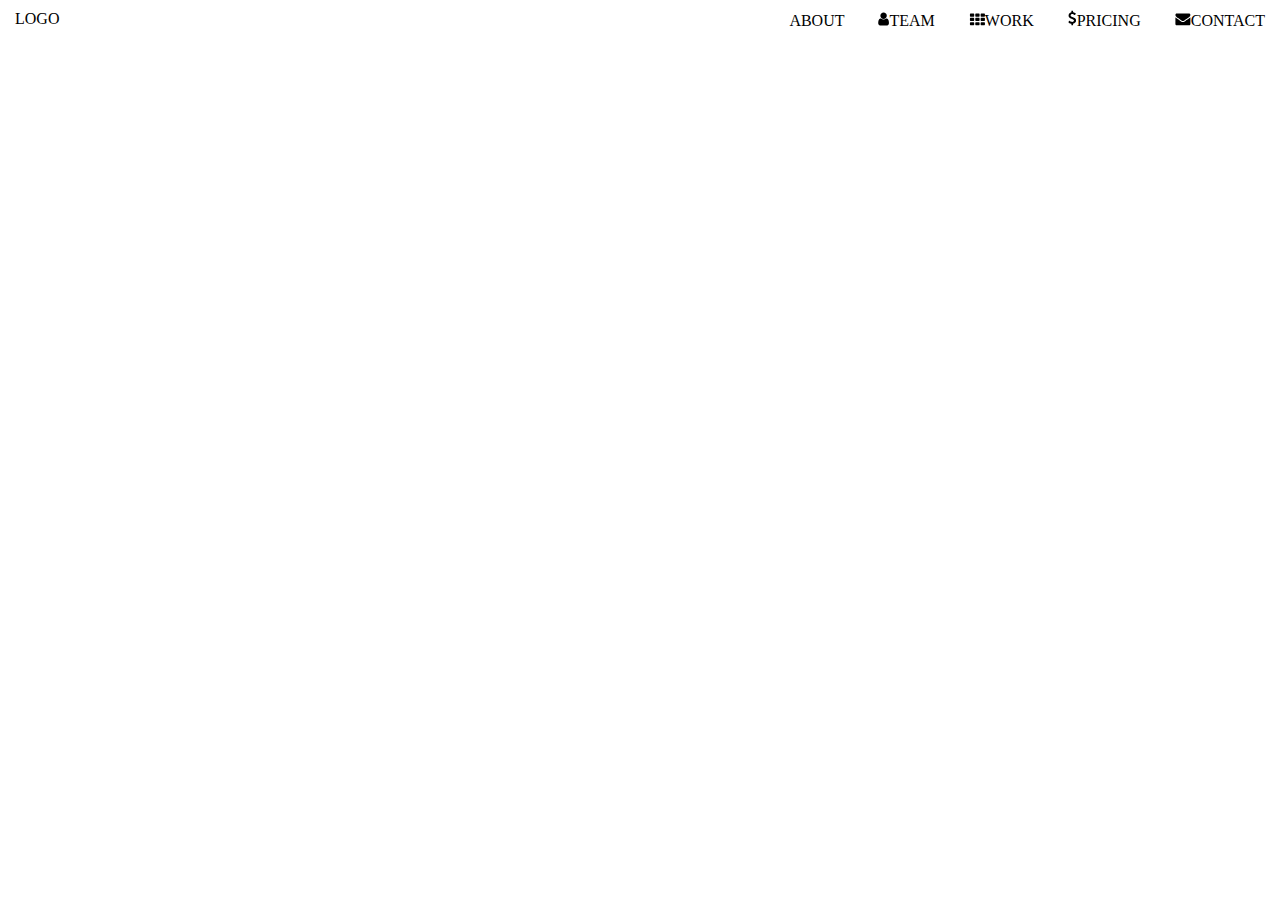
<file: index.html>
<!DOCTYPE html>
<html lang="en">
<head>
    <meta charset="UTF-8">
    <meta name="viewport" content="width=device-width, initial-scale=1.0">
    <title>Document</title>
    <link rel="stylesheet" href="style.css">
</head>
<body>
    <div class="container">
      <p class="logo">LOGO</p>
          <ul class="ull">
            
            <li class="lii">ABOUT</li>
            <li class="lii"><img src="/icons/human.svg" alt="">TEAM</li>
            <li class="lii"><img src="/icons/menu.svg" alt="">WORK</li>
            <li class="lii"><img src="/icons/money.svg" alt="">PRICING</li>
            <li class="lii"><img src="/icons/email.svg" alt="">CONTACT</li>
          </ul>
    </div>
</body>
</html>
</file>
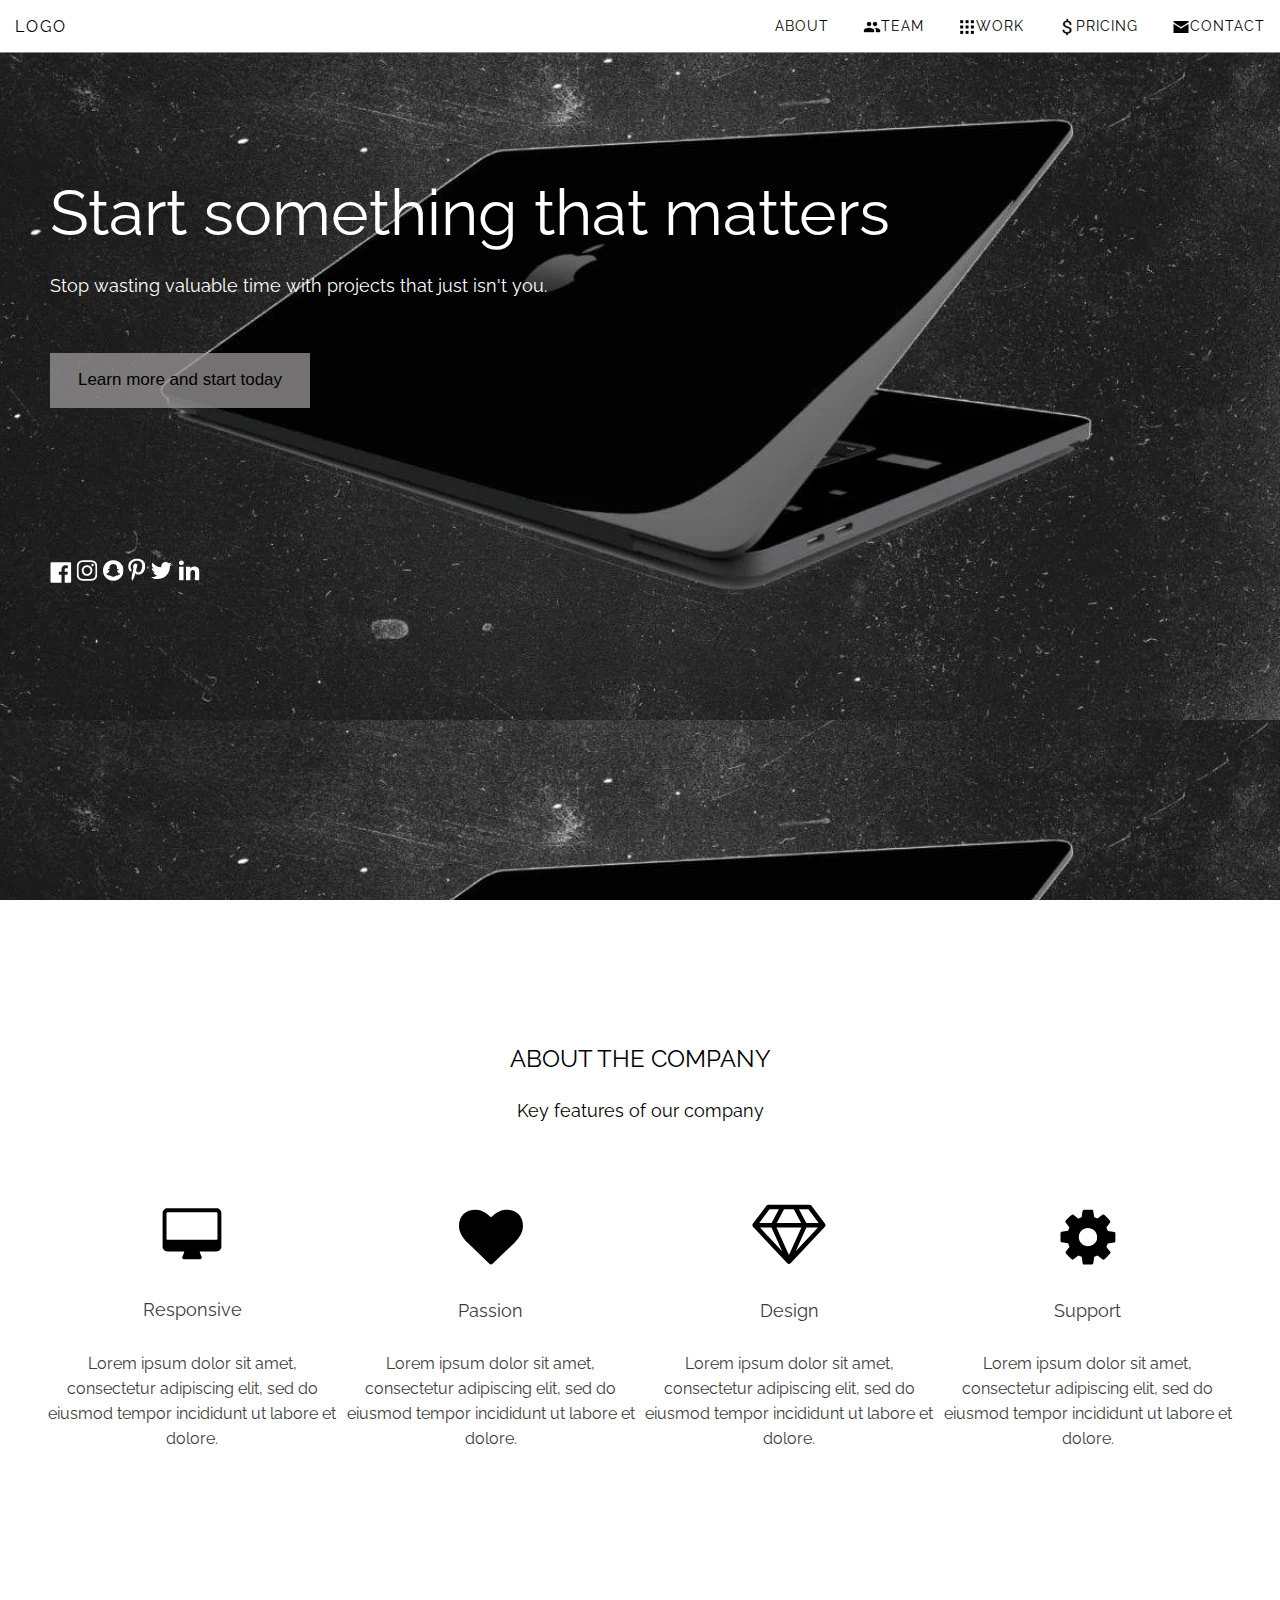
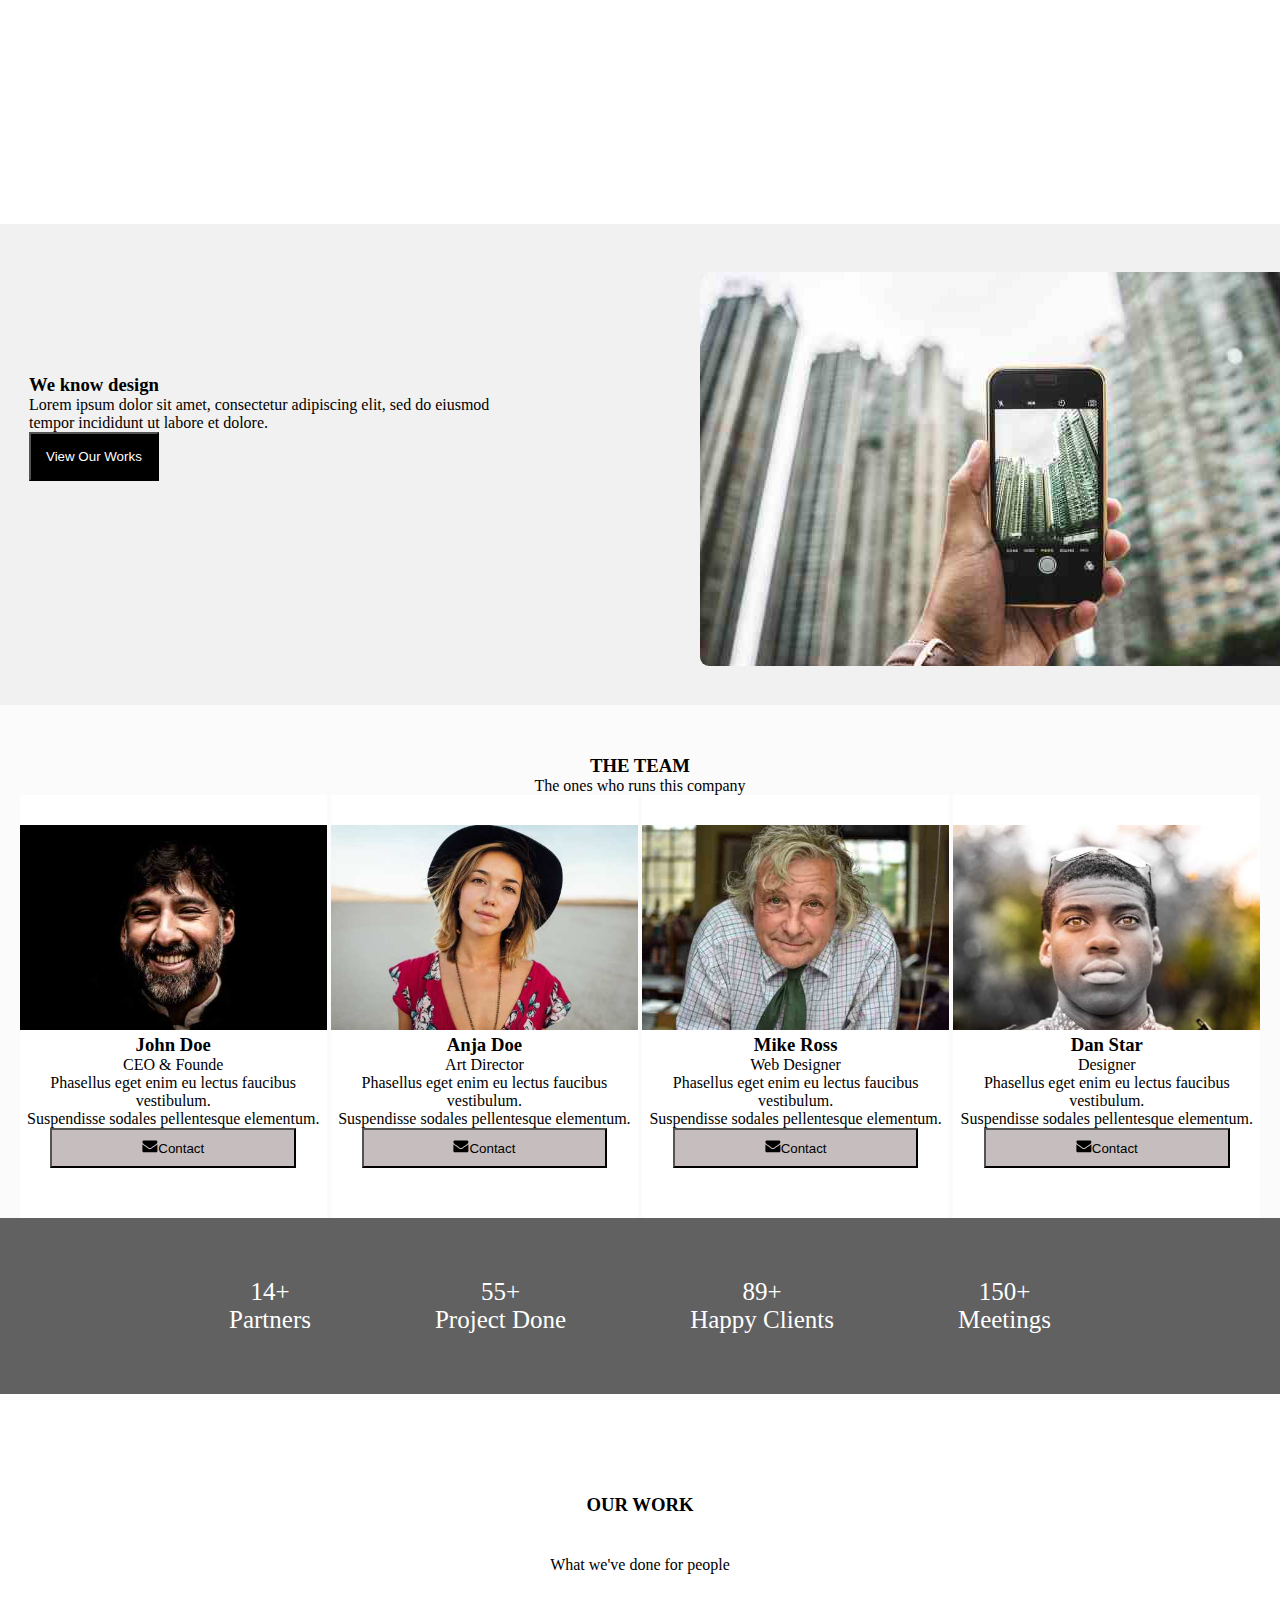
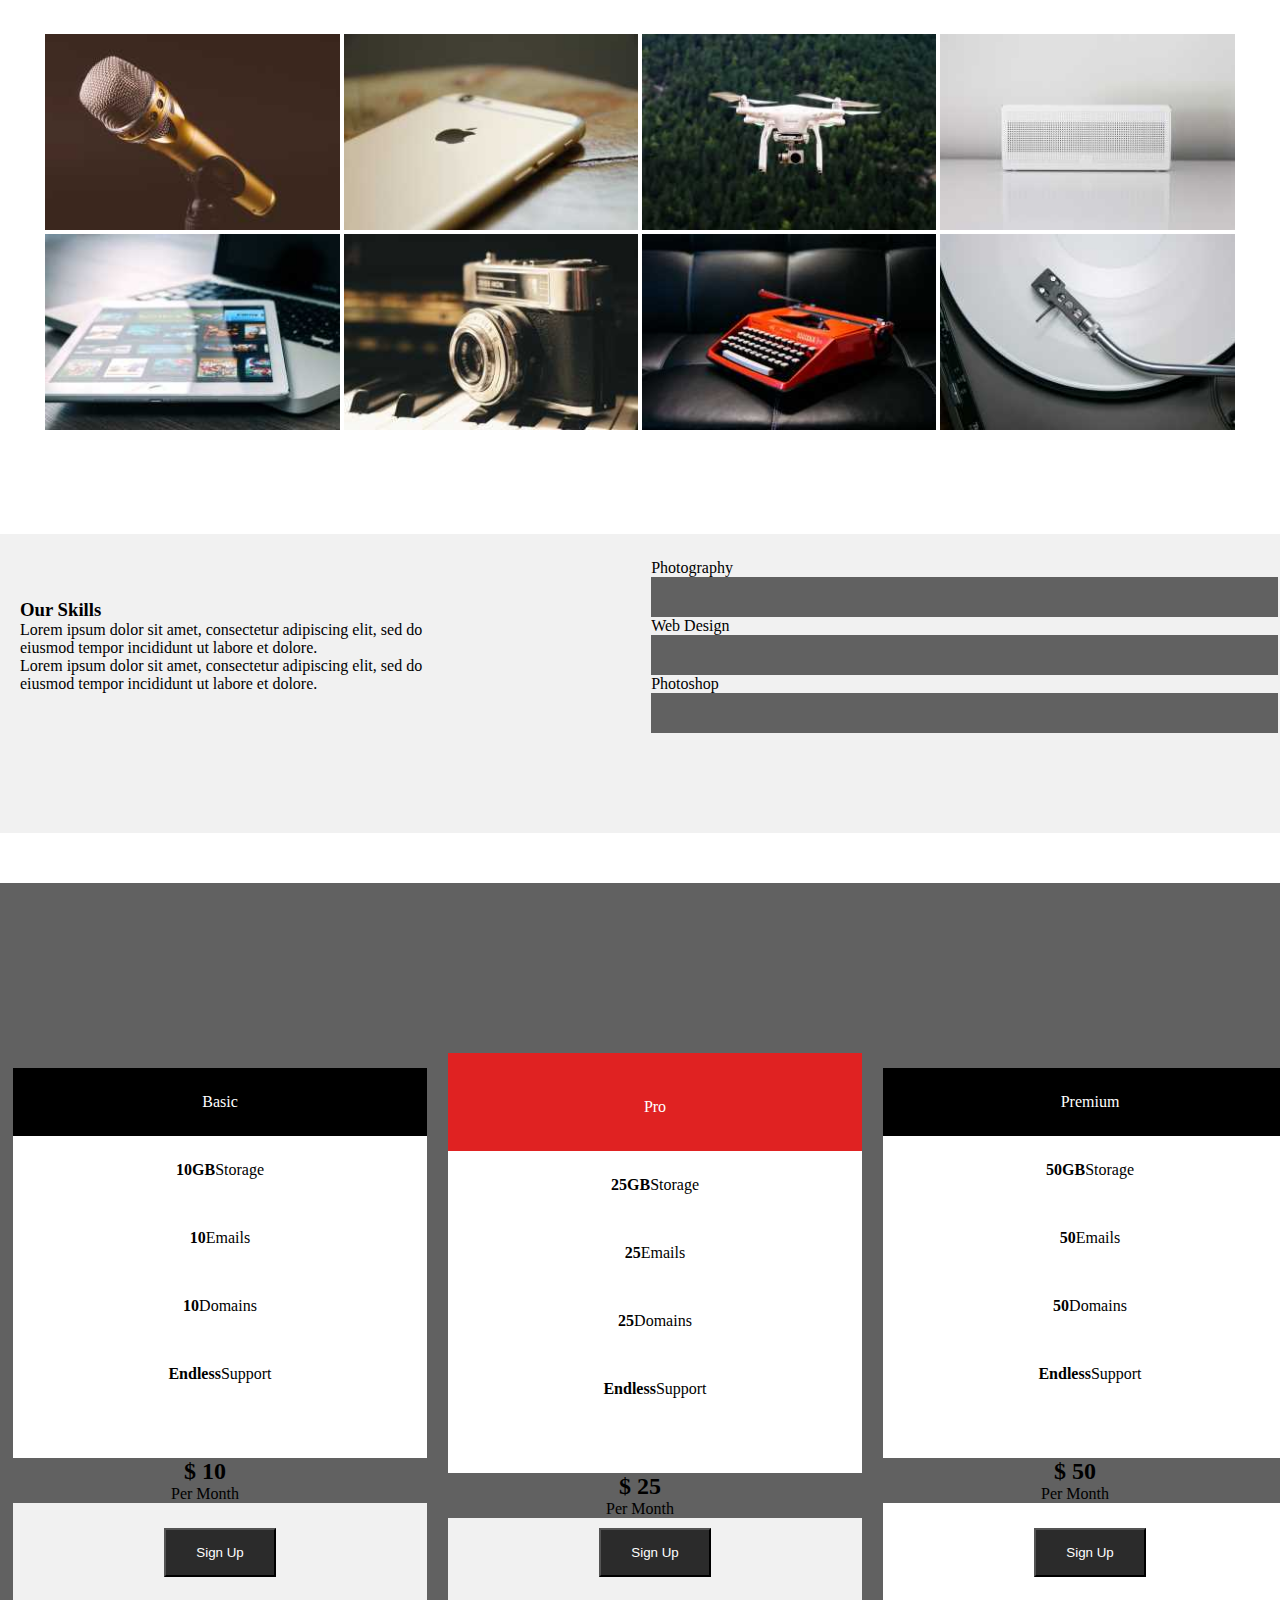
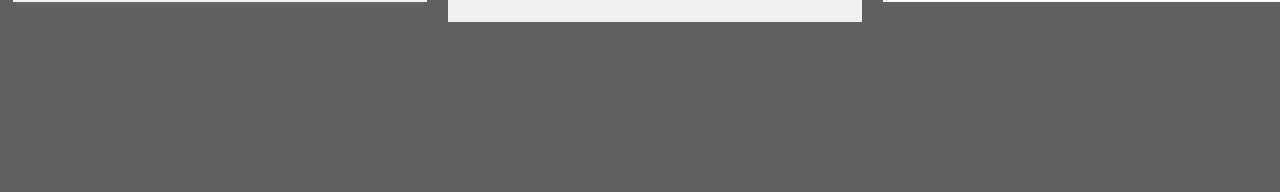
<file: home itog/index.html>
<!DOCTYPE html>
<html lang="en">
<head>
    <meta charset="UTF-8">
    <meta name="viewport" content="width=device-width, initial-scale=1.0">
    <link rel="stylesheet" href="style.css">
    <title>Document</title>
</head>
<body>
    <div>
    <div class="navbar">
        <p class="logo">LOGO</p>
        <ul class="ull">
            <li class="lii">ABOUT</li>
            <li class="lii"><img class="img" src="/icons/icons8-team-24.png" alt="">TEAM</li>
            <li class="lii"><img class="img" src="/icons/icons8-squared-menu-24.png" alt="">WORK</li>
            <li class="lii"><img class="img" src="/icons/icons8-dollar-24.png" alt="">PRICING</li>
            <li class="lii"><img class="img" src="/icons/icons8-email-24.png" alt="">CONTACT</li>

        </ul>
    </div>
   </div>
    <div style="height: 100vh;width:100%;background-image: url(/icons/macbook_black-1280x720.webp);" class="container">
          <span style="opacity: 0%;" class="start">Start something that matters</span>
          <p class="start1">Start something that matters</p>
          <span class="stop">Stop wasting valuable time with projects that just isn't you.</span> 
          <p><button class="button">Learn more and start today</button></p>
          <img class="imgg img1" src="/exam/icons/facebook.svg" alt="">
          <img class="imgg img2" src="/exam/icons/instagram.svg" alt="">
          <img class="imgg img3" src="/exam/icons/snapchat.svg" alt="">
          <img class="imgg img4" src="/exam/icons/pinterest.svg" alt="">
          <img class="imgg img5" src="/exam/icons/twitter.svg" alt="">
          <img class="imgg img6" src="/exam/icons/linkdin.svg" alt="">

    </div>
   <div class="container2">
      <h3 class="about">ABOUT THE COMPANY</h3>
      <p class="key">Key features of our company</p>
   <div class="ll">
   <div class="c1">
      <img style="width: 60px;height: 60px;" class="f1" src="/icons/pc.svg" alt="">
      <p class="p1">Responsive</p>
      <p class="pp1">Lorem ipsum dolor sit amet, consectetur adipiscing elit, sed do eiusmod tempor incididunt ut labore et dolore.</p>
   </div>
   <div class="c2">
    <img class="f2" src="/icons/heart.svg" alt="">
    <p class="p2">Passion</p>
    <p class="pp2">Lorem ipsum dolor sit amet, consectetur adipiscing elit, sed do eiusmod tempor incididunt ut labore et dolore.</p>
 </div>
 <div class="c3">
    <img class="f3" src="/icons/diamond.svg" alt="">
    <p class="p3">Design</p>
    <p class="pp3">Lorem ipsum dolor sit amet, consectetur adipiscing elit, sed do eiusmod tempor incididunt ut labore et dolore.</p>
 </div>
 <div class="c4">
    <img class="f4" src="/icons/setting.svg" alt="">
    <p class="p4">Support</p>
    <p class="pp4">Lorem ipsum dolor sit amet, consectetur adipiscing elit, sed do eiusmod tempor incididunt ut labore et dolore.</p>
 </div>
</div>
</div>





</div>
<div class="cont2">
    <div class="cont-2">
         <h3 style="vertical-align: top;">We know design</h3>
    <p>Lorem ipsum dolor sit amet, consectetur adipiscing elit, sed do eiusmod <br>
        tempor incididunt ut labore et dolore.</p>
        <p><button class="pb">View Our Works</button></p>
    </div>
        <div class="photo">
            <img class="photo1" src="/img/phone_buildings.jpg" alt="">
        </div>
</div>
<div class="cont3">
    <h3 class="tx">THE TEAM</h3>
    <p class="tx">The ones who runs this company</p>
    <div class="ph">
    <div class="p-1">
        <img class="p1" src="/img/team2.jpg" alt="">
        <div class="p-1-1">
            <h3>John Doe</h3>
            <p>CEO & Founde</p>
            <P>Phasellus eget enim eu lectus faucibus vestibulum. <br> Suspendisse sodales pellentesque elementum.</P>
            <button class="jo"><img src="/icons/email.svg" alt="">Contact</button>
        </div>
    </div>
    <div class="p-1">
        <img class="p1" src="/img/team1.jpg" alt="">
        <div class="p-2-2">
            <h3>Anja Doe</h3>
            <p>Art Director</p>
            <P>Phasellus eget enim eu lectus faucibus vestibulum. <br> Suspendisse sodales pellentesque elementum.</P>
            <button class="jo"><img src="/icons/email.svg" alt="">Contact</button>
        </div>
    </div>
    <div class="p-1">
        <img class="p1" src="/img/team3.jpg" alt="">
        <div class="p-3-3">
            <h3>Mike Ross</h3>
            <p>Web Designer</p>
            <P>Phasellus eget enim eu lectus faucibus vestibulum. <br> Suspendisse sodales pellentesque elementum.</P>
            <button class="jo"><img src="/icons/email.svg" alt="">Contact</button>
        </div>
    </div>
    <div class="p-1">
        <img class="p1" src="/img/team4.jpg" alt="">
        <div class="p-4-4">
            <h3>Dan Star</h3>
            <p>Designer</p>
            <P>Phasellus eget enim eu lectus faucibus vestibulum. <br> Suspendisse sodales pellentesque elementum.</P>
            <button class="jo"><img src="/icons/email.svg" alt="">Contact</button>
        </div>
    </div>
    </div>
</div>
<div class="cont4">
    <div class="s">
         <span>14+ <br>Partners</span>
    </div>
   <div class="s2">
     <span>55+ <br>Project Done</span>
   </div>
   <div class="s3">
     <span>89+ <br>Happy Clients</span>
    </div>
   <div class="s4">
     <span>150+ <br>Meetings</span>
    </div>

</div>
<div class="cont5">
    <h3 style="margin-top: 100px;">OUR WORK</h3>
    <p style="margin-top: 40px;margin-bottom: 60px;">What we've done for people</p>
        <div class="fot-1">
             <div class="fot1">
            <img class="f1" src="/img/W3.CSS Template_files/tech_mic.jpg" alt="">
        </div>
        <div class="fot2">
            <img class="f1" src="/img/W3.CSS Template_files/tech_phone.jpg" alt="">
        </div>
        <div class="fot3">
            <img class="f1" src="/img/W3.CSS Template_files/tech_drone.jpg" alt="">
        </div>
        <div class="fot4">
            <img class="f1" src="/img/W3.CSS Template_files/tech_sound.jpg" alt="">
        </div>
        </div>
       <div class="fot-2">
        <div class="fot5">
            <img class="f1" src="/img/W3.CSS Template_files/tech_tablet.jpg" alt="">
        </div>
        <div class="fot6">
            <img class="f1" src="/img/W3.CSS Template_files/tech_camera.jpg" alt="">
        </div>
        <div class="fot7">
            <img class="f1" src="/img/W3.CSS Template_files/tech_typewriter.jpg" alt="">
        </div>
        <div class="fot8">
            <img class="f1" src="/img/W3.CSS Template_files/tech_tableturner.jpg" alt="">
        </div>
       </div>
    </div>
    <div style="margin-top: 100px;padding-bottom:100px ;" class="cont6">
        <div class="c">
            <h3>Our Skills</h3>
            <p>Lorem ipsum dolor sit amet, consectetur adipiscing elit, sed do <br> eiusmod tempor incididunt ut labore et dolore.</p>
            <p>Lorem ipsum dolor sit amet, consectetur adipiscing elit, sed do <br> eiusmod tempor incididunt ut labore et dolore.</p>
        </div>
        <div class="cc1">
            <div class="q">
                <p>Photography</p>     
            </div>
            <div class="cc2">
            <div class="q1"></div>
        </div>
        <div class="q">
            <p>Web Design</p>     
        </div>
        <div class="cc2">
        <div class="q1"></div>
    </div>
    <div class="q">
        <p>Photoshop</p>     
    </div>
    <div class="cc2">
    <div class="q1"></div>
</div>
        </div>
       
    </div>
    <div class="cont7">
        <div class="c-7">
            <div class="w1">
                <p class="x">
                    <p class="i1">Basic</p>
                    <p class="i-2"><b>10GB</b>Storage</p>
                    <p class="i-2"><b>10</b>Emails</p>
                    <p class="i-2"><b>10</b>Domains</p>
                    <p class="i-2"><b>Endless</b>Support</p>
                    <p class="i-2"><h2>$ 10</h2><span>Per Month</span></p>
                    <p class="i2"><button class="i-1">Sign Up</button></p>
                </p>
            </div>
            <div class="w1 w2 w3">
                <p >
                    <p class="i1 i5">Pro</p>
                    <p class="i-2"><b>25GB</b>Storage</p>
                    <p class="i-2"><b>25</b>Emails</p>
                    <p class="i-2"><b>25</b>Domains</p>
                    <p class="i-2"><b>Endless</b>Support</p>
                    <p class="i-2"><h2>$ 25</h2><span>Per Month</span></p>
                    <p class="i2 i4"><button class="i-1">Sign Up</button></p>
                </p>
            </div>
            <div class="w1 w2">
                <p class="x2" >
                    <p class="i1">Premium</p>
                    <p class="i-2"><b>50GB</b>Storage</p>
                    <p class="i-2"><b>50</b>Emails</p>
                    <p class="i-2"><b>50</b>Domains</p>
                    <p class="i-2"><b>Endless</b>Support</p>
                    <p style="background-color: white;" class="i-2"><h2>$ 50</h2><span>Per Month</span></p>
                    <p style="background-color: white;" class="i2"><button class="i-1">Sign Up</button></p>
                </p>
            </div>
        </div>
    </div>
</body>
</html>
</file>
<file: style.css>
*{
    margin: 0;
    padding: 0;
}
.container{
    width: 100%;
    display: inline-block;

}
.ull{
    width: 55%;
  
   width: fit-content;
   float: right;
    
}
li{
    display: inline-block;
   width: fit-content;
   padding:10px 15px;


}
.lol{
    width: fit-content;
    margin-right: auto;

}
.logo{
    display: inline-block;
    padding:10px 15px;
}
</file>
<file: home itog/style.css>
@import url('https://fonts.googleapis.com/css2?family=Karma&family=Raleway:ital,wght@0,200;0,500;1,100&display=swap');
*{
    margin: 0;
    padding: 0;
}
.navbar{
    width: 100%;
    position: fixed;
    background-color: rgb(255, 255, 255);
    vertical-align: top;
    border-bottom: 1px solid rgba(53, 52, 52, 0.589);
}
.ull{
    width: 55%;
    width: fit-content;
    float: right;
    padding-top: 12px;
}
.lii{
    display: inline-block;
    width: fit-content;
    padding:10px 15px;
    letter-spacing: 1px;
    font-family: "Raleway", sans-serif;
    padding-top: 6px;
    padding-bottom: 16px;  font-size: 14px;
}
.logo{
    display: inline-block;
    padding:10px 15px;
    padding-top: 17px;
 letter-spacing: 2px;
    font-family: "Raleway", sans-serif;
  
    text-decoration: none;
    color: inherit;
    background-color: inherit;
    padding-bottom: 16px;
    cursor: pointer;
    
}
.img{
    vertical-align: top;
    width: 18px;
}
.start{
    font-size: 64px!important;
    line-height: 1.8;
    font-family: "Raleway", sans-serif;
    box-sizing: inherit;
    margin-left: 100px;
    margin-top: 100px;
}
.start1{
    font-size: 64px!important;
    line-height: 1.8;
    font-family: "Raleway", sans-serif;
    box-sizing: inherit;
    margin-left: 50px;
    margin-top: 40px;
    
    color: #fff!important;

}
.stop{
    font-size: 18px!important;
    box-sizing: inherit;
    color: #fff!important;
    line-height: 1.8;
    font-family: "Raleway", sans-serif;
    margin-left: 50px;margin-top: 100px;
}
.button{
    border: none;
    display: inline-block;
    padding: 8px 16px;
    vertical-align: middle;
    overflow: hidden;
    text-decoration: none;
    color: inherit;
    background-color: inherit;
    text-align: center;
    cursor: pointer;
    white-space: nowrap;
    margin-top: 50px;
    margin-left: 50px;
    background-color: rgba(155, 152, 152, 0.74);
    width: 260px;
    height: 55px;
    font-size: 17px;
}
.img1{
    margin-left: 50px;
}
.imgg{
    padding-top: 150px;
    
}
.about{
    text-align: center!important;
    font-family: "Raleway", sans-serif;
    padding-top: 120px;
    font-weight: 400;
    margin: 10px 0;
    font-size: 24px;
    margin-block-start: 1em;
    margin-block-end: 1em;
    margin-inline-start: 0px;
    margin-inline-end: 0px;
}
.container2{
    width: 100%;
    height:100vh ;
}
.key{
    font-family: "Raleway", sans-serif;
    line-height: 1.8;
    font-size: 18px!important;
    line-height: 1.5;
    text-align: center!important;
}
.ll{
    width: 100%;
    height: auto;
    text-align: center;
    padding-top: 80px;
    font-weight: 100;
    color: rgb(59, 59, 59);
    
}
.c1{
    width: 23%;
    display: inline-block;
    font-size: 18px!important;
  
   
}
.c2{
    width: 23%;
    display: inline-block;
    font-size: 18px!important;
  
}
.c3{
    width: 23%;
    display: inline-block;
    font-size: 18px!important;
  
}
.c4{
    width: 23%;
    display: inline-block;
    font-size: 18px!important;
  
}

.p1{
    font-size: 18px!important;
    font-family: "Raleway", sans-serif;
    font-weight: 400;
    margin-top: 30px;
}
.p2{
    font-size: 18px!important;
    font-family: "Raleway", sans-serif;
    font-weight: 400;
    margin-top: 30px;
}

.p3{
    font-size: 18px!important;
    font-family: "Raleway", sans-serif;
    font-weight: 400;
    margin-top: 30px;
}
.p4{
    font-size: 18px!important;
    font-family: "Raleway", sans-serif;
    font-weight: 400;
    margin-top: 30px;
}
.pp1{
    font-size: 16px!important;
    font-family: "Raleway", sans-serif;
    font-weight: 400;
    margin-top: 30px;
    line-height: 25px;
}
.pp2{
    font-size: 16px!important;
    font-family: "Raleway", sans-serif;
    font-weight: 400;
    margin-top: 30px;
    line-height: 25px;
}

.pp3{
    font-size: 16px!important;
    font-family: "Raleway", sans-serif;
    font-weight: 400;
    margin-top: 30px;
    line-height: 25px;
}
.pp4{
    font-size: 16px!important;
    font-family: "Raleway", sans-serif;
    font-weight: 400;
    margin-top: 30px;
    line-height: 25px;
}

.container3{
    width: 100%;
    display: inline-block;
    background-color: rgb(85, 85, 85);

}
.con3{
    width: 35%;
    display: inline-block;margin-right: 100px;
    margin-left: 50px;
    vertical-align: top;
    margin-top: 120px;
}
.vi{
    width: 30%;
   vertical-align: top;
    display: inline-block;
    margin-top: 120px;
}




.cont2{
    background-color: #f1f1f1;
}
.cont-2{
    margin-left: 29px;
    width: 50%;
    padding-top: 150px;
    display: inline-block;
}
.photo{
    padding-bottom: 35px;
    padding-top: -70px;
    padding-left: 700px;
    width: 50%;
    display: inline-block;
     text-align: end;
}
.photo1{
    border-radius: 9px;
    margin-top: -209px;
}
.pb{
    padding: 15px;
    color: #fff;
    background-color: black;
}
.cont3{
    padding-top: 50px;

    background-color: #fbfbfb;
    text-align: center;
}
.ph{
    
    display: inline;
    
}
.p-1{
    
    background-color: #fff;
    width: 24%;
    display: inline-block;
     
}
.p1{
    display: inline-block;
    width: 100%;
}
.cont4{
    text-align: center;
    color: #fff;
    background-color: #616161;
}
.s{
    font-size: 25px;
    padding: 60px;
    display: inline-block;
}
.s2{
    font-size: 25px;
    padding: 60px;
    display: inline-block;
}
.s3{
    font-size: 25px;
    padding: 60px;
    display: inline-block;
}
.s4{
    font-size: 25px;
    padding: 60px;
    display: inline-block;
}
.cont5{
   text-align: center;
}
.fot-1{
    padding: 5px 5px;
    display: inline;
   width: 25%;
}
.fot1{
    display: inline-block;
    width: 23%;
}
.fot2{
    display: inline-block;
    width: 23%;
}
.fot3{
    display: inline-block;
    width: 23%;
}
.fot4{
    display: inline-block;
    width: 23%;
}
.f1{
    width: 100%;
}
.fot-2{
    padding: 5px 5px;
    display: inline;
   width: 25%;
}
.fot5{
    display: inline-block;
    width: 23%;
}
.fot6{
    display: inline-block;
    width: 23%;
}
.fot7{
    display: inline-block;
    width: 23%;
}
.fot8{
    display: inline-block;
    width: 23%;
}
.cont6{
    padding-top: 25px;
    padding-bottom: 55px;
    background-color: #f1f1f1;
}
.c{
    display: inline-block;
    width: 49%;
    margin-left: 20px;
}


.l-1{

    width: 25%;
}
.l-2{
    width: 25%;
}
.l-3{
    width: 25%;
}
.l-4{
    width: 25%;
}
.t-1{
    margin-left: 20px;
    width: 335px;
}
.jo{
    padding: 10px;
    width: 80%;
    background-color: #c6bebe;
    margin-bottom: 50px;
}


.cc1{
    display: inline-block;
    width: 49%;
}
.q1{
    padding: 20px 20px 20px 20px;
    background-color: #616161;
}
.cont7{
    padding-top: 170px;
    padding-bottom: 170px;
    text-align: center;
    margin-top: 50px;
    background-color: #616161;
}
.w1{
    display: inline-block;
    width: 30%;
}
.i1{
    padding: 25px 15px;
    text-align: center;
    width: 100%;
    color: #fff;
    background-color: black;
}
.i-2{
    width: 100%;
    padding: 25px 15px;
    text-align: center;
    color: black;
    background-color: #fff;
}
.i2{
    padding: 25px 15px;
    text-align: center;
    background-color: #f1f1f1;
    width: 100%;
}
.i-1{
    padding: 15px 30px;
    color: #fff;
    background-color: rgb(43, 43, 43);
}
.i5{
    padding-top: 45px;
    padding-bottom: 35px;
    background-color: rgb(224, 34, 34);
}
.i4{
    padding-top: 10px;
    padding-bottom: 45px;
}
.w2{
    padding-left: 47px;
}
.x2{
    margin-right: 30px;
}
.x{
    margin-left: 30px;
}
.cont8{
    background-color: #f1f1f1;
}
.txt{
    padding-top: 10px;
    
    text-align: center;
}
.txt1{
    margin-left: 10px;
}


.b4{


    padding: 10px;
    width: 98%;
}
.bt{
    padding: 15px 20px;
    color: #fff;
    background-color: rgb(29, 29, 29);
}
.cont9{
    text-align: center;
    background-color: #000;
}
.butt1{
    padding-bottom: 5px;
    padding-top: 55px;
}
.butt2{
    
    padding: 12px 27px;
}
.ios{
    padding: 20px 20px ;
}
.food1{
    color: #fff;
}
</file>
